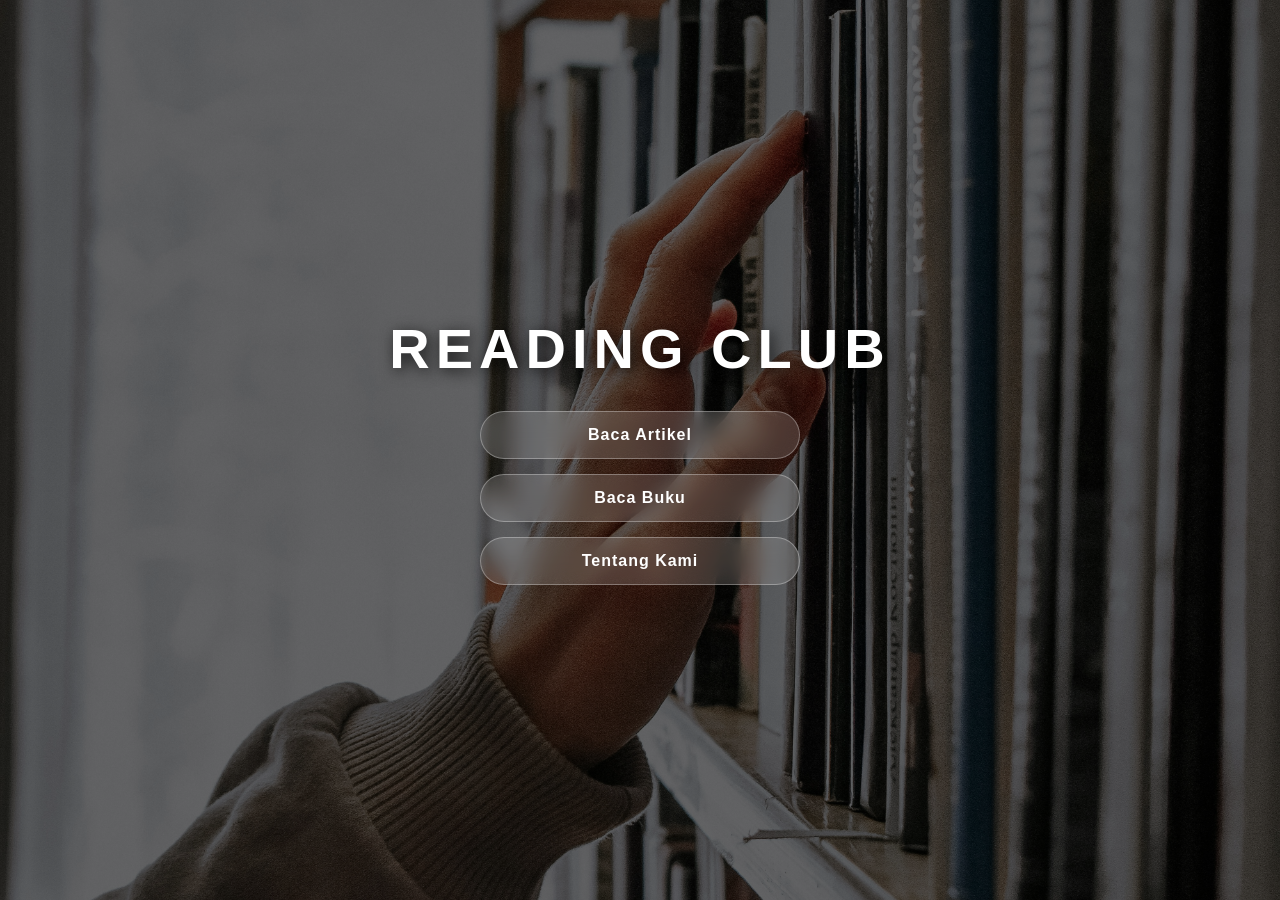
<file: index.html>
<!DOCTYPE html>
<html lang="id">
<head>
    <meta charset="UTF-8">
    <meta name="viewport" content="width=device-width, initial-scale=1.0">
    <title>Reading Club</title>
    <link rel="stylesheet" href="style.css">
    <link rel="icon" type="image/x-icon" href="favicon.png">
</head>
<body class="halaman-utama">

    <div style="display: flex; flex-direction: column; align-items: center; justify-content: center; text-align: center; gap: 30px;">
        
        <h1 class="judul-text" style="font-size: 56px; letter-spacing: 6px; font-weight: 800; text-shadow: 3px 3px 15px rgba(0,0,0,0.8);">
            READING CLUB
        </h1>

            <div class="menu-kontainer" style="flex-direction: column; width: 320px; max-width: 100%; gap: 15px; margin-bottom: 0;">
            <a href="artikel.html" class="btn" style="padding: 14px; font-size: 16px; letter-spacing: 1px; transition: 0.2s;">Baca Artikel</a>
            <a href="buku.html" class="btn" style="padding: 14px; font-size: 16px; letter-spacing: 1px; transition: 0.2s;">Baca Buku</a>
            <a href="tentang-kami.html" class="btn" style="padding: 14px; font-size: 16px; letter-spacing: 1px; transition: 0.2s;">Tentang Kami</a>
        </div>

    </div>

</body>
</file>
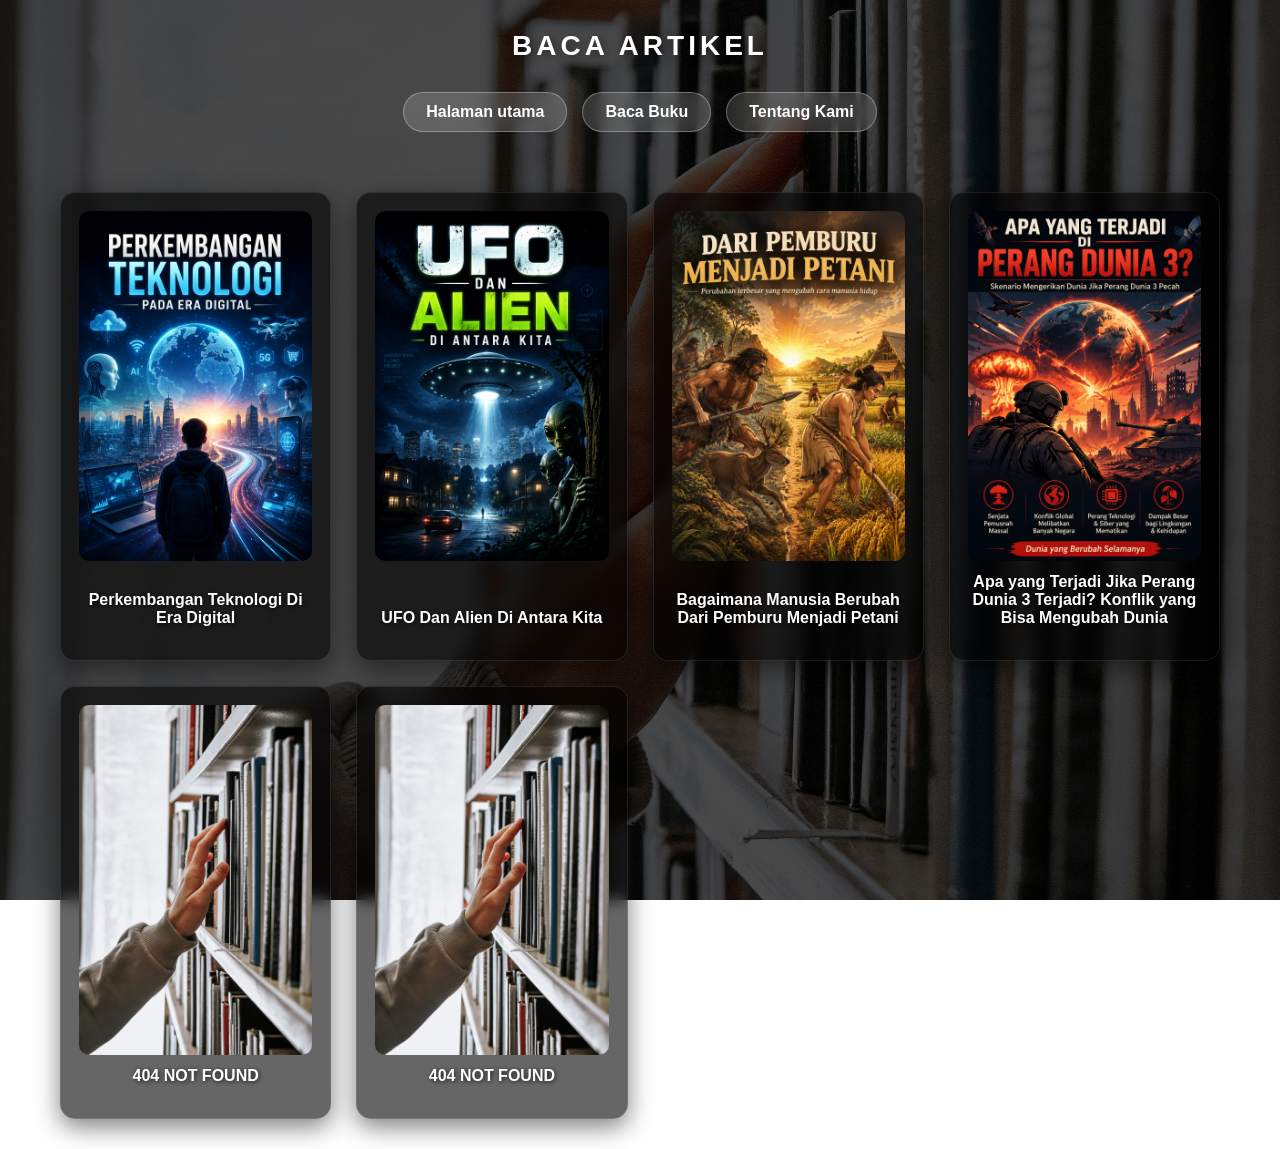
<file: artikel.html>
<!DOCTYPE html>
<html lang="id">
<head>
    <meta charset="UTF-8">
    <meta name="viewport" content="width=device-width, initial-scale=1.0">
    <title>Baca Buku</title>
    <link rel="stylesheet" href="style.css">
    <link rel="icon" type="image/x-icon" href="favicon.png">
</head>
<body class="halaman-artikel">

    <div class="di-mana-abdul">
        <h1 class="judul-text">Baca Artikel</h1>
    </div>

    <div class="menu-kontainer">
        <a href="index.html" class="btn">Halaman utama</a>
        <a href="buku.html" class="btn">Baca Buku</a>
        <a href="tentang-kami.html" class="btn">Tentang Kami</a>
    </div>

    <div class="daftar-buku">
        <!-- 1. Buku Laskar Pelangi -->
        <a href="#modal-baca" class="card-link" onclick="bukaBuku('laskar')">
            <div class="card-buku">
                <img src="perkembanganteknologi.png" class="foto-buku">
                <p>Perkembangan Teknologi Di Era Digital</p>
            </div>
        </a>

        <!-- 2. Buku Alien -->
        <a href="#modal-baca" class="card-link" onclick="bukaBuku('ufo')">
            <div class="card-buku">
                <img src="ufo.png" class="foto-buku">
                <p>UFO Dan Alien Di Antara Kita</p>
            </div>
        </a>

        <!-- 3. Bagaimana Manusia Berubah Dari Pemburu Jadi Petani? -->
        <a href="#modal-baca" class="card-link" onclick="bukaBuku('pemburu')">
            <div class="card-buku"> 
                <img src="pemburu.png" class="foto-buku">
                <p>Bagaimana Manusia Berubah Dari Pemburu Menjadi Petani</p>
            </div>
        </a>

        <!-- 4. Perang Dunia 3 -->
        <a href="#modal-baca" class="card-link" onclick="bukaBuku('perangdunia3')">
            <div class="card-buku">
                <img src="perangdunia3.png" class="foto-buku">
                <p>Apa yang Terjadi Jika Perang Dunia 3 Terjadi? Konflik yang Bisa Mengubah Dunia</p>
            </div>
        </a>

        <!-- 5. Buku Mong Mong 2 -->
        <a href="#modal-baca" class="card-link" onclick="bukaBuku('mong')">
            <div class="card-buku"> 
                <img src="perpus.jpg" class="foto-buku">
                <p>404 NOT FOUND</p>
            </div>
        </a>

        <a href="#modal-baca" class="card-link" onclick="bukaBuku('rudd')">
            <div class="card-buku"> 
                <img src="perpus.jpg" class="foto-buku">
                <p>404 NOT FOUND</p>
            </div>
        </a>

    </div>

    <!-- Modal Popup Tempat Membaca -->
    <div id="modal-baca" class="modal-overlay">
        <div class="konten-baca">
            <a href="#close" class="tombol-tutup" onclick="event.preventDefault(); history.replaceState('', document.title, window.location.pathname); window.location.hash = 'close';">[X]</a>
            <h2 id="judul-modal">Judul Buku</h2>
            <hr>
            <div id="isi-modal" class="teks-cerita"></div>
        </div>
    </div>

    <script src="isi-artikel.js"></script>
    <script>
    function bukaBuku(idBuku) {
    const buku = daftarBuku[idBuku];
    
    if (buku) {
        document.getElementById('judul-modal').innerText = buku.judul;
        document.getElementById('isi-modal').textContent = buku.isi;
    } else {
        document.getElementById('judul-modal').innerText = "Belum Ada Judul";
        document.getElementById('isi-modal').textContent = "Konten untuk Artikel ini belum tersedia.";
    }
}

    </script>

</body>
</html>
</file>
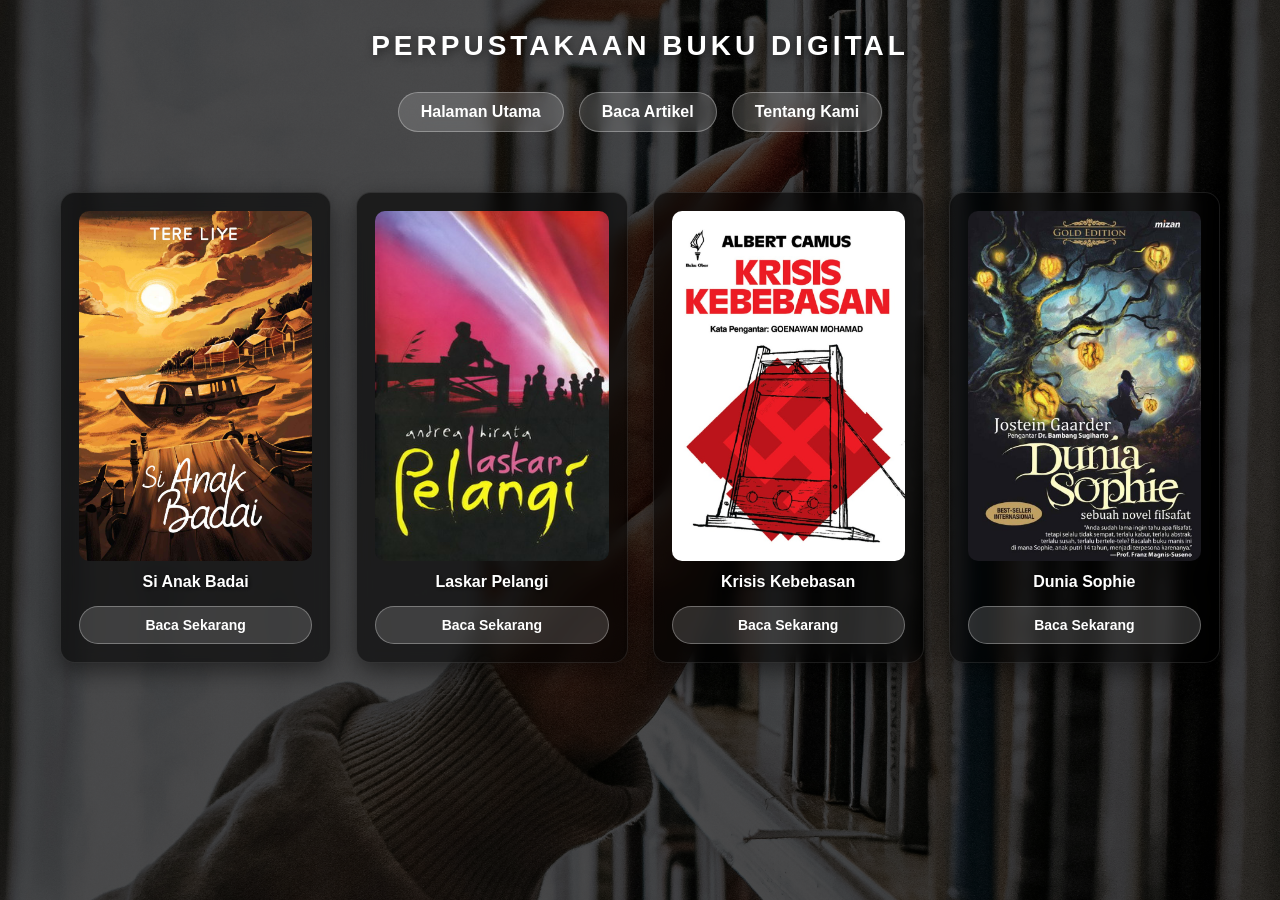
<file: buku.html>
<!DOCTYPE html>
<html lang="id">
<head>
    <meta charset="UTF-8">
    <meta name="viewport" content="width=device-width, initial-scale=1.0">
    <title>Perpustakaan Buku Digital</title>
    <link rel="stylesheet" href="buku.css">
    <link rel="icon" type="image/x-icon" href="favicon.png">
</head>
<body class="halaman-baca">

    <div class="di-mana-abdul">
        <h1 class="judul-text">Perpustakaan Buku Digital</h1>
    </div>

    <div class="menu-kontainer">
        <a href="index.html" class="btn">Halaman Utama</a>
        <a href="artikel.html" class="btn">Baca Artikel</a>
        <a href="tentang-kami.html" class="btn">Tentang Kami</a>
    </div>

    <div class="daftar-buku">
        <!-- Buku 1: Kisah Wowo -->
        <a href="#modal-pilihan" class="card-link" onclick="pilihBuku('wowo')">
            <div class="card-buku">
                <img src="sianakbadai.jpg" class="foto-buku">
                <p>Si Anak Badai</p>
                <div class="btn-baca-sekarang">Baca Sekarang</div>
            </div>
        </a>

        <!-- Buku Laskar Pelangi -->
        <a href="#modal-pilihan" class="card-link" onclick="pilihBuku('laskar')">
            <div class="card-buku">
                <img src="laskar_pelangi.jpg" class="foto-buku">
                <p>Laskar Pelangi</p>
                <div class="btn-baca-sekarang">Baca Sekarang</div>
            </div>
        </a>

        <!-- Buku Krisis Kebebasan-->
        <a href="#modal-pilihan" class="card-link" onclick="pilihBuku('krisiskebebasan')">
            <div class="card-buku">
                <img src="krisiskebebasan.jpg" class="foto-buku">
                <p>Krisis Kebebasan</p>
                <div class="btn-baca-sekarang">Baca Sekarang</div>
            </div>
        </a>

         <!-- Buku  Dunia Shopie -->
        <a href="#modal-pilihan" class="card-link" onclick="pilihBuku('duniashopie')">
            <div class="card-buku">
                <img src="duniashopie.jpg" class="foto-buku">
                <p>Dunia Sophie</p>
                <div class="btn-baca-sekarang">Baca Sekarang</div>
            </div>
        </a>

    </div>

    <!-- POP-UP MODAL PILIHAN (BACA / DOWNLOAD) -->
    <div id="modal-pilihan" class="modal-overlay">
        <div class="konten-baca" style="text-align: center; background: #1e1e1e; color: white;">
            <a href="#close" class="tombol-tutup" onclick="event.preventDefault(); history.replaceState('', document.title, window.location.pathname); window.location.hash = 'close';">[X]</a>
            <h2 id="modal-judul-buku" style="margin-bottom: 15px;">Memuat Judul...</h2>
            <hr style="border: 0; border-top: 1px solid #444; margin-bottom: 20px;">
            
            <div style="display: flex; flex-direction: column; gap: 12px; max-width: 300px; margin: 0 auto;">
                <!-- Tombol Baca langsung buka PDF asli di tab baru -->
                <a id="modal-link-baca" href="" target="_blank" class="btn" style="background: #2563eb; border-color: #2563eb;">📖 Mulai Membaca (PDF)</a>
                <!-- Tombol unduh file PDF -->
                <a id="modal-link-download" href="" download class="btn" style="background: #10b981; border-color: #10b981;">📥 Download File PDF</a>
            </div>
        </div>
    </div>

    <!-- Hubungkan ke file database buku.js -->
    <script src="buku.js"></script>
    <script>
    function pilihBuku(idBuku) {
    // Ambil data dari buku.js secara dinamis berdasarkan parameter idBuku
    const buku = daftarBukuDigital[idBuku]; 
    
    if (buku) {
        document.getElementById('modal-judul-buku').innerText = buku.judul;
        document.getElementById('modal-link-baca').href = buku.linkPdf;
        document.getElementById('modal-link-download').href = buku.linkPdf;
    }
}

    </script>

</body>
</html>
</file>
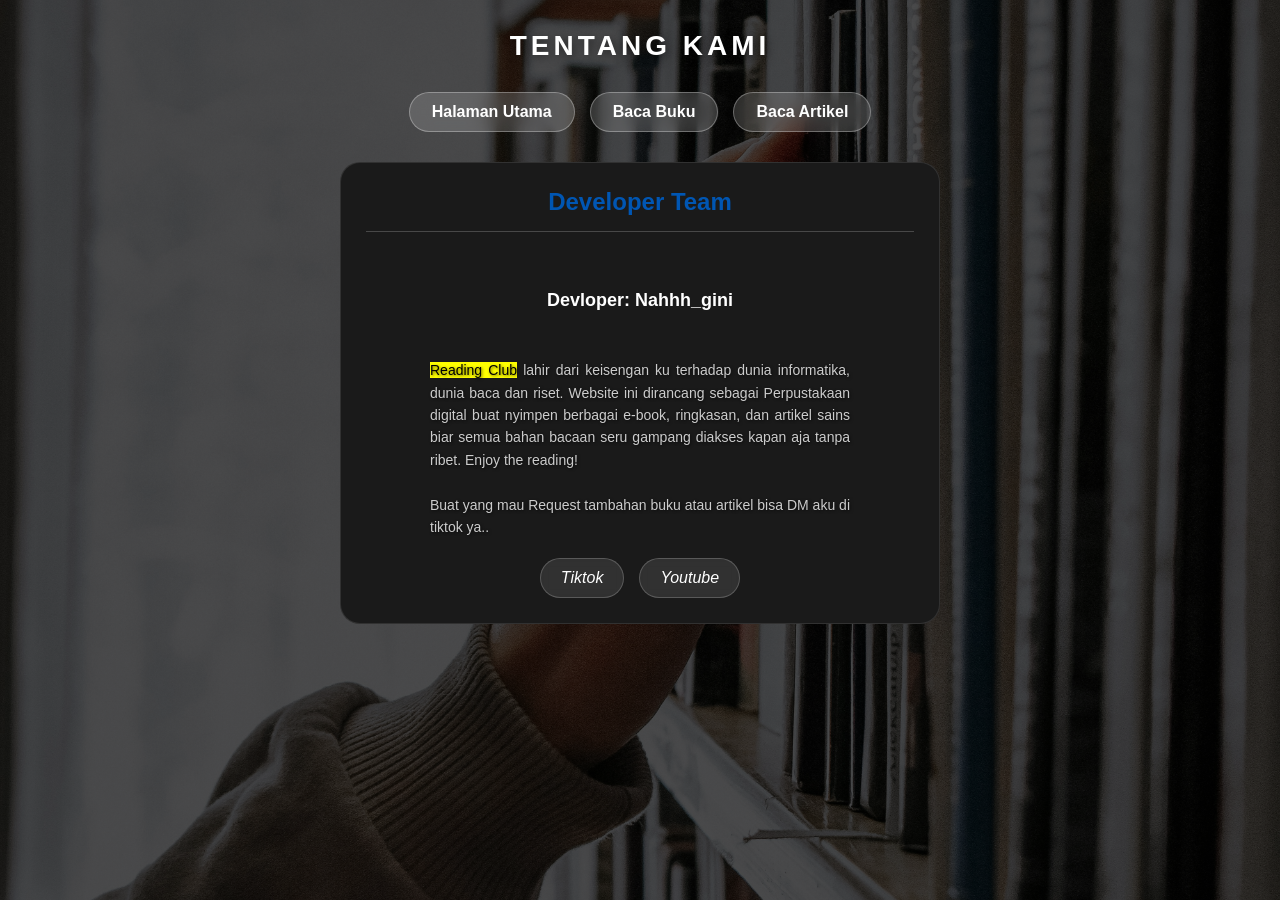
<file: tentang-kami.html>
<!DOCTYPE html>
<html lang="id">
<head>
    <meta charset="UTF-8">
    <meta name="viewport" content="width=device-width, initial-scale=1.0">
    <title>Tentang Kami</title>
    <link rel="stylesheet" href="style.css">
    <link rel="icon" type="image/x-icon" href="favicon.png">
</head>

<body class="halaman-baca" > 

    <div class="di-mana-abdul">
        <h1 class="judul-text">Tentang Kami</h1>
    </div>


    <div class="menu-kontainer">
        <a href="index.html" class="btn">Halaman Utama</a>
        <a href="buku.html" class="btn">Baca Buku</a>
        <a href="artikel.html" class="btn">Baca Artikel</a>
    </div>

    
    <div class="konten-baca" style="margin: 0 auto 40px auto; text-align: center;">
        <h2 style="margin-bottom: 15px; color: #0056b3;">Developer Team</h2>
        <hr style="border: 0; border-top: 1px solid rgba(255,255,255,0.2); margin-bottom: 20px;">
        
    
     <p class="teks-cerita" style="text-align: center; font-weight: bold; font-size: 18px; color: #ffffff;">
Devloper: Nahhh_gini
     </p>

     <p style="text-align: justify; margin: 10px auto 0 auto; max-width: 420px; color: #cccccc; font-size: 14px; line-height: 1.6; text-shadow: 1px 1px 3px rgba(0,0,0,0.6);">
    <mark>Reading Club</mark> lahir dari keisengan ku terhadap dunia informatika, dunia baca dan riset. Website ini dirancang sebagai Perpustakaan digital buat nyimpen berbagai e-book, ringkasan, dan artikel sains biar semua bahan bacaan seru gampang diakses kapan aja tanpa ribet. Enjoy the reading! <br><br> 
    Buat yang mau Request tambahan buku atau artikel bisa DM aku di tiktok ya..
</p>

    <!-- Bungkus dalam satu wadah agar gampang diatur posisinya -->
<div class="sosmed-container">
    <a href="https://www.tiktok.com/@nahhh_gini?_r=1&_t=ZS-99bhP6i2RC3" target="_blank" class="btn-sosmed btn-tiktok">
    <i class="fab fa-tiktok">Tiktok</i>
    </a>
    <a href="http://www.youtube.com/@Nahhh_gini" target="_blank" class="btn-sosmed btn-youtube">
    <i class="fab fa-youtube">Youtube</i>
    </a>
</div>

    </div>

</body>
</file>
<file: style.css>
/* =========================================
   1. DASAR & RESET (Wajib Ada)
   ========================================= */
* {
    margin: 0;
    padding: 0;
    box-sizing: border-box;
    font-family: 'Segoe UI', Tahoma, Geneva, Verdana, sans-serif;
}

body {
    background-size: cover;
    background-position: center;
    background-attachment: fixed;
    min-height: 100vh;
    display: flex;
    flex-direction: column;
    align-items: center;
    color: white;
}

/* =========================================
   2. CSS KHUSUS HALAMAN INDEX (UTAMA)
   ========================================= */
.halaman-utama {
    background-image: linear-gradient(rgba(0,0,0,0.6), rgba(0,0,0,0.6)), url('perpus.jpg');
    justify-content: center;
}

/* =========================================
   3. CSS KHUSUS HALAMAN BACA BUKU & ARTIKEL
   ========================================= */

.halaman-baca, .halaman-artikel {
    background-image: linear-gradient(rgba(0,0,0,0.7), rgba(0,0,0,0.7)), url('perpus.jpg');
}

.di-mana-abdul {
    padding: 30px 20px;
    text-align: center;
    width: 100%;
}

.judul-text {
    font-size: 28px;
    letter-spacing: 4px;
    text-transform: uppercase;
    text-shadow: 2px 2px 10px rgba(0,0,0,0.5);
}

/* Grid Koleksi Konten (Otomatis 4 Kolom Rapi di PC) */
.daftar-buku {
    display: grid;
    grid-template-columns: repeat(4, 1fr); 
    gap: 25px;                             
    padding: 30px 20px;
    width: 100%;
    max-width: 1200px;                     
}

.card-link {
    text-decoration: none;
    color: inherit;
    display: block;
}

/* --- [A] GAYA KARTU KHUSUS HALAMAN ARTIKEL (GELAP TRANSPARAN) --- */
.halaman-artikel .card-buku {
    background: rgba(0, 0, 0, 0.6);       
    padding: 18px;
    border-radius: 15px;
    backdrop-filter: blur(8px);
    border: 1px solid rgba(255, 255, 255, 0.1);
    display: flex;
    flex-direction: column;
    align-items: center;
    justify-content: space-between;
    height: 100%;
    box-shadow: 0 8px 25px rgba(0, 0, 0, 0.5);
    transition: transform 0.2s, box-shadow 0.2s;
}

.halaman-artikel .card-buku p {
    font-size: 16px;
    font-weight: bold;
    color: #ffffff;                   
    text-align: center;
    margin-bottom: 15px;
    text-shadow: 1px 1px 5px rgba(0,0,0,0.8);
}

/* --- [B] GAYA KARTU KHUSUS HALAMAN BACA BUKU (PUTIH BERSIH) --- */
.halaman-baca .card-buku {
    background: rgba(255, 255, 255, 0.95);  
    padding: 18px;
    border-radius: 15px;
    backdrop-filter: blur(5px);
    border: 1px solid rgba(255, 255, 255, 0.2);
    display: flex;
    flex-direction: column;
    align-items: center;
    justify-content: space-between;
    height: 100%;
    box-shadow: 0 8px 25px rgba(0, 0, 0, 0.3);
    transition: transform 0.2s, box-shadow 0.2s;
}

.halaman-baca .card-buku p {
    font-size: 16px;
    font-weight: bold;
    color: #222222;                     
    text-align: center;
    margin-bottom: 15px;
}

/* Efek saat kursor mouse melewati kartu (Hover) */
.card-link:hover .card-buku {
    transform: translateY(-5px);           
    box-shadow: 0 12px 30px rgba(0, 0, 0, 0.6);
}

.card-link:active .card-buku {
    transform: scale(0.95);               
}

.foto-buku {
    width: 100%;
    aspect-ratio: 2 / 3;
    object-fit: cover;
    border-radius: 10px;
    margin-bottom: 12px;
}

/* Tombol "Baca Sekarang" Kapsul Otomatis */
.btn-baca-sekarang {
    display: block;
    width: 100%;
    padding: 10px 0;
    background-color: #0056b3;             
    color: #ffffff !important;
    text-align: center;
    font-weight: bold;
    border-radius: 25px;                   
    font-size: 14px;
    margin-top: auto;                      
    box-shadow: 0 4px 12px rgba(0, 86, 179, 0.3);
}

/* =========================================
   4. CSS TOMBOL & NAVIGASI ATAS
   ========================================= */
.menu-kontainer {
    display: flex;
    flex-direction: row;                   
    justify-content: center;
    gap: 15px;                             
    width: 100%;
    max-width: 600px;
    margin-bottom: 30px;
}

.btn {
    text-decoration: none;
    color: white;
    background: rgba(255, 255, 255, 0.15);
    padding: 10px 22px;
    border-radius: 50px;
    text-align: center;
    border: 1px solid rgba(255, 255, 255, 0.3);
    backdrop-filter: blur(10px);
    font-weight: 600;
    transition: background 0.2s;
}

.btn:hover {
    background: #0056b3;                  
    border-color: #0056b3;
}

/* =========================================
   5. CSS SISTEM POP-UP (MODAL)
   ========================================= */
.modal-overlay {
    display: none;
    position: fixed;
    top: 0; left: 0;
    width: 100%; height: 100%;
    background: rgba(0, 0, 0, 0.85);
    z-index: 1000;
    justify-content: center;
    align-items: center;
    backdrop-filter: blur(10px);
}

.modal-overlay:target {
    display: flex;
}

.konten-baca {
    background: #1a1a1a;
    width: 90%;
    max-width: 600px;
    max-height: 85%;
    padding: 25px;
    border-radius: 20px;
    overflow-y: auto;
    border: 1px solid rgba(255, 255, 255, 0.1);
}

.tombol-tutup {
    position: sticky; 
    top: 0px;          
    float: right;      
    z-index: 1000;    
    
    /* Dekorasi Tombol */
    color: #ff4d4d;
    text-decoration: none;
    font-weight: bold;
    background-color: rgba(0, 0, 0, 0.5);
    border-radius: 50%;
    width: 40px;
    height: 40px;
    display: flex;
    align-items: center;
    justify-content: center;
    cursor: pointer;
}

.teks-cerita {
   white-space: pre-wrap;
   line-height: 1.8;
   font-size: 16px;
   color: #e0e0e0;
}

/* =========================================
   6. CSS RESPONSIF (Layar HP Otomatis Menyesuaikan)
   ========================================= */
@media (max-width: 768px) {
    .daftar-buku {
        grid-template-columns: repeat(2, 1fr); 
        gap: 15px;
    }
    .menu-kontainer {
        flex-direction: column;           
        width: 90%;
    }
}

/* Tentang Kami - Info Kapsul Developer */
.text-1 {
    text-decoration: none;
    color: white;
    background: green;
    padding: 12px;
    border-radius: 30px;
    text-align: center;
    border: 1px solid rgba(255, 255, 255, 0.3);
    backdrop-filter: blur(10px);
    font-weight: 600;
    list-style: none;
    font-size: 10px;
}

.tombol-tutup {
    background: none;
    border: none;
    color: #ff0000; /* Warna merah */
    font-size: 1.2rem;
    font-weight: bold;
    cursor: pointer;
    padding: 0;
}

/* Wadah untuk menyejajarkan tombol sosmed secara horizontal */
.sosmed-container {
    display: flex;
    justify-content: center;
    gap: 15px;
    margin-top: 20px;
}

/* link ke sosmed gw*/
.btn-sosmed {
    display: inline-flex;
    align-items: center;
    gap: 8px;
    padding: 10px 20px;
    color: white;
    text-decoration: none; 
    font-weight: 500;
    border-radius: 30px;
    border: 1px solid rgba(255, 255, 255, 0.2);
    background: rgba(255, 255, 255, 0.1);
    backdrop-filter: blur(5px);
    transition: all 0.3s ease;
}


.btn-sosmed:hover {
    transform: translateY(-3px); 
    box-shadow: 0 5px 15px rgba(0, 0, 0, 0.3);
}

.btn-tiktok:hover {
    background: #fe2c55; 
    border-color: #fe2c55;
}

.btn-youtube:hover {
    background: #ff0000; 
    border-color: #ff0000;
}
</file>
<file: buku.css>
/* =========================================
   1. DASAR & RESET 
   ========================================= */
* {
    margin: 0;
    padding: 0;
    box-sizing: border-box;
    font-family: 'Segoe UI', Tahoma, Geneva, Verdana, sans-serif;
}

body {
    background-size: cover;
    background-position: center;
    background-attachment: fixed;
    min-height: 100vh;
    display: flex;
    flex-direction: column;
    align-items: center;
    color: white;
}

/* =========================================
   2. CSS KHUSUS HALAMAN INDEX (UTAMA)
   ========================================= */
.halaman-utama {
    background-image: linear-gradient(rgba(0,0,0,0.6), rgba(0,0,0,0.6)), url('perpus.jpg');
    justify-content: center;
}

/* =========================================
   3. CSS HALAMAN BACA ARTIKEL (KEMBALI GELAP ESTETIK)
   ========================================= */
.halaman-baca {
    background-image: linear-gradient(rgba(0,0,0,0.7), rgba(0,0,0,0.7)), url('perpus.jpg');
}

.di-mana-abdul {
    padding: 30px 20px;
    text-align: center;
    width: 100%;
}

.judul-text {
    font-size: 28px;
    letter-spacing: 4px;
    text-transform: uppercase;
    text-shadow: 2px 2px 10px rgba(0,0,0,0.5);
}

/* Grid Koleksi Artikel - Kembali 4 Kolom Gelap */
.daftar-buku {
    display: grid;
    grid-template-columns: repeat(4, 1fr);
    gap: 25px;
    padding: 30px 20px;
    width: 100%;
    max-width: 1200px;
}

.card-link {
    text-decoration: none;
    color: inherit;
    display: block;
}

/* Kotak Artikel Semi-Transparan Keren */
.card-buku {
    background: rgba(0, 0, 0, 0.6);        /* Latar belakang kotak gelap transparan */
    padding: 18px;
    border-radius: 15px;
    backdrop-filter: blur(8px);
    border: 1px solid rgba(255, 255, 255, 0.1);
    display: flex;
    flex-direction: column;
    align-items: center;
    justify-content: space-between;
    height: 100%;
    box-shadow: 0 8px 25px rgba(0, 0, 0, 0.5);
    transition: transform 0.2s, box-shadow 0.2s;
}

.card-link:hover .card-buku {
    transform: translateY(-5px);
    border-color: rgba(255, 255, 255, 0.3);
    box-shadow: 0 12px 30px rgba(0, 0, 0, 0.7);
}

.card-link:active .card-buku {
    transform: scale(0.95);               
}

.foto-buku {
    width: 100%;
    aspect-ratio: 2 / 3;
    object-fit: cover;
    border-radius: 10px;
    margin-bottom: 12px;
}

/* Judul Artikel Berwarna Putih Agar Terbaca */
.card-buku p {
    font-size: 16px;
    font-weight: bold;
    color: #ffffff;
    text-align: center;
    margin-bottom: 15px;
    text-shadow: 1px 1px 5px rgba(0,0,0,0.8);
}

/* Tombol Baca Sekarang Versi Transparan */
.btn-baca-sekarang {
    display: block;
    width: 100%;
    padding: 10px 0;
    background-color: rgba(255, 255, 255, 0.15);
    color: #ffffff !important;
    text-align: center;
    font-weight: bold;
    border-radius: 25px;
    font-size: 14px;
    margin-top: auto;
    border: 1px solid rgba(255, 255, 255, 0.3);
    transition: background 0.2s;
}

.btn-baca-sekarang:hover {
    background-color: #0056b3;             /* Jadi biru pas disentuh */
    border-color: #0056b3;
}

/* =========================================
   4. CSS TOMBOL & NAVIGASI 
   ========================================= */
.menu-kontainer {
    display: flex;
    flex-direction: row;
    justify-content: center;
    gap: 15px;
    width: 100%;
    max-width: 600px;
    margin-bottom: 30px;
}

.btn {
    text-decoration: none;
    color: white;
    background: rgba(255, 255, 255, 0.15);
    padding: 10px 22px;
    border-radius: 50px;
    text-align: center;
    border: 1px solid rgba(255, 255, 255, 0.3);
    backdrop-filter: blur(10px);
    font-weight: 600;
    transition: background 0.2s;
}

.btn:hover {
    background: #0056b3;
    border-color: #0056b3;
}

/* =========================================
   5. CSS SISTEM POP-UP (MODAL)
   ========================================= */
.modal-overlay {
    display: none;
    position: fixed;
    top: 0; left: 0;
    width: 100%; height: 100%;
    background: rgba(0, 0, 0, 0.85);
    z-index: 1000;
    justify-content: center;
    align-items: center;
    backdrop-filter: blur(10px);
}

.modal-overlay:target {
    display: flex;
}

.konten-baca {
    background: #1a1a1a;
    width: 90%;
    max-width: 600px;
    max-height: 85%;
    padding: 25px;
    border-radius: 20px;
    overflow-y: auto;
    border: 1px solid rgba(255, 255, 255, 0.1);
}

.tombol-tutup {
    float: right;
    color: #ff4d4d;
    text-decoration: none;
    font-weight: bold;
}

.teks-cerita {
   white-space: pre-wrap;
   line-height: 1.8;
   font-size: 16px;
   color: #e0e0e0;
}

/* =========================================
   6. CSS RESPONSIF 
   ========================================= */
@media (max-width: 768px) {
    .daftar-buku {
        grid-template-columns: repeat(2, 1fr);
        gap: 15px;
    }
    .menu-kontainer {
        flex-direction: column;
        width: 90%;
    }
}

* {
    -webkit-tap-highlight-color: transparent;
}
</file>
